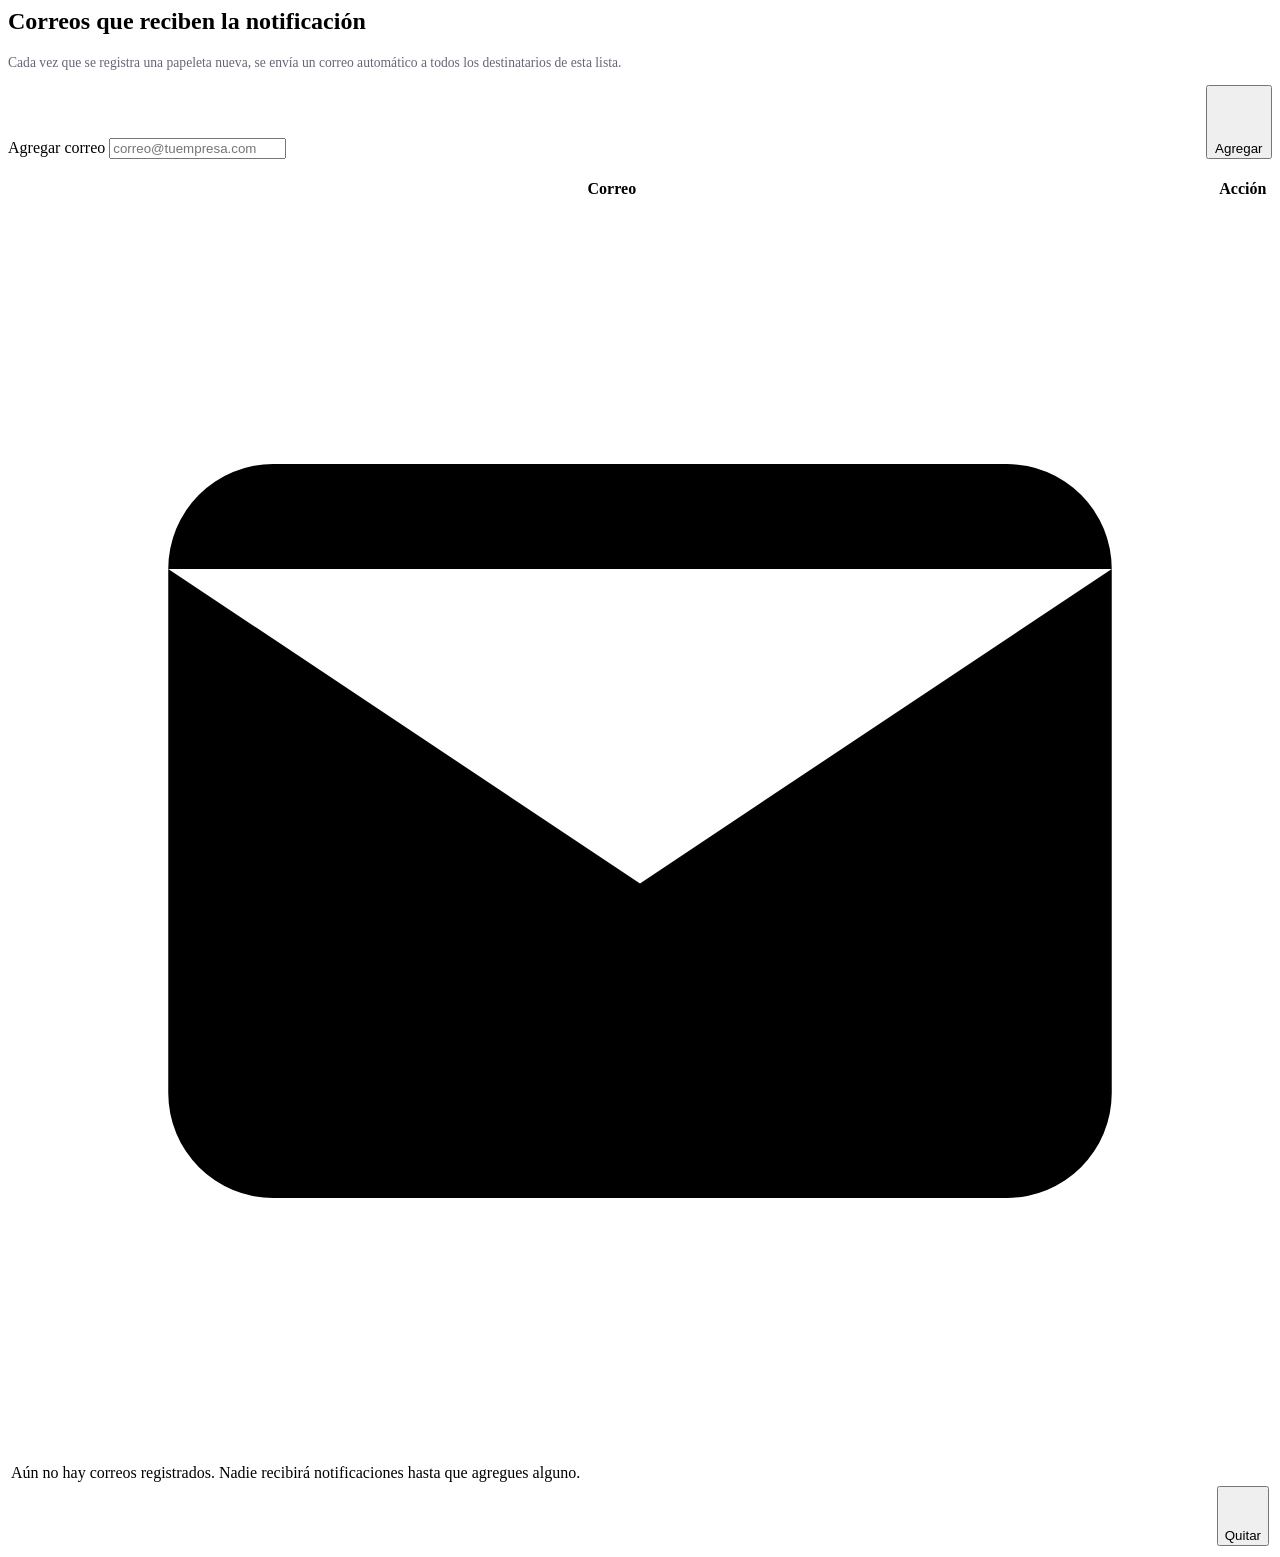
<file: src/main/resources/templates/configuracion.html>
<!DOCTYPE html>
<html xmlns:th="http://www.thymeleaf.org">
<head>
    <meta charset="UTF-8">
    <title>Configuraci&oacute;n - Notificaciones</title>
    <link rel="icon" type="image/svg+xml" th:href="@{/img/favicon.svg}">
    <link rel="preconnect" href="https://fonts.googleapis.com">
    <link rel="preconnect" href="https://fonts.gstatic.com" crossorigin>
    <link href="https://fonts.googleapis.com/css2?family=Inter:wght@400;500;600;700&display=swap" rel="stylesheet">
    <link rel="stylesheet" th:href="@{/css/estilos.css}">
</head>
<body>
    <div th:replace="~{fragments :: cabecera}"></div>

    <main>
        <div th:if="${mensaje}" class="mensaje-ok" th:text="${mensaje}"></div>
        <div th:if="${error}" class="mensaje-error" th:text="${error}"></div>

        <div class="tarjeta">
            <h2 style="margin-top:0;">Correos que reciben la notificaci&oacute;n</h2>
            <p style="font-size:0.85rem;color:#667;">
                Cada vez que se registra una papeleta nueva, se env&iacute;a un correo autom&aacute;tico
                a todos los destinatarios de esta lista.
            </p>

            <form method="post" th:action="@{/configuracion/destinatarios}" style="display:flex;gap:8px;align-items:flex-end;margin-bottom:18px;">
                <div class="campo" style="flex:1;">
                    <label for="email">Agregar correo</label>
                    <input type="email" id="email" name="email" placeholder="correo@tuempresa.com" required>
                </div>
                <button type="submit">
                    <svg class="icono" viewBox="0 0 24 24"><path d="M12 5v14M5 12h14"/></svg>
                    Agregar
                </button>
            </form>

            <table>
                <thead>
                    <tr>
                        <th>Correo</th>
                        <th style="width:1%;white-space:nowrap;">Acci&oacute;n</th>
                    </tr>
                </thead>
                <tbody>
                    <tr th:if="${#lists.isEmpty(destinatarios)}">
                        <td colspan="2" class="fila-vacia">
                            <svg class="icono-vacio" viewBox="0 0 24 24"><path d="M3 7l9 6 9-6M5 5h14a2 2 0 0 1 2 2v10a2 2 0 0 1-2 2H5a2 2 0 0 1-2-2V7a2 2 0 0 1 2-2Z"/></svg>
                            <span>A&uacute;n no hay correos registrados. Nadie recibir&aacute; notificaciones hasta que agregues alguno.</span>
                        </td>
                    </tr>
                    <tr th:each="d : ${destinatarios}">
                        <td th:text="${d.email}"></td>
                        <td>
                            <form method="post" th:action="@{/configuracion/destinatarios/{id}/eliminar(id=${d.id})}"
                                  onsubmit="return confirm('¿Quitar este correo de la lista de notificaciones?');">
                                <button type="submit" class="secundario">
                                    <svg class="icono" viewBox="0 0 24 24"><path d="M18 6 6 18M6 6l12 12"/></svg>
                                    Quitar
                                </button>
                            </form>
                        </td>
                    </tr>
                </tbody>
            </table>
        </div>
    </main>

    <div th:replace="~{fragments :: pie}"></div>
</body>
</html>
</file>
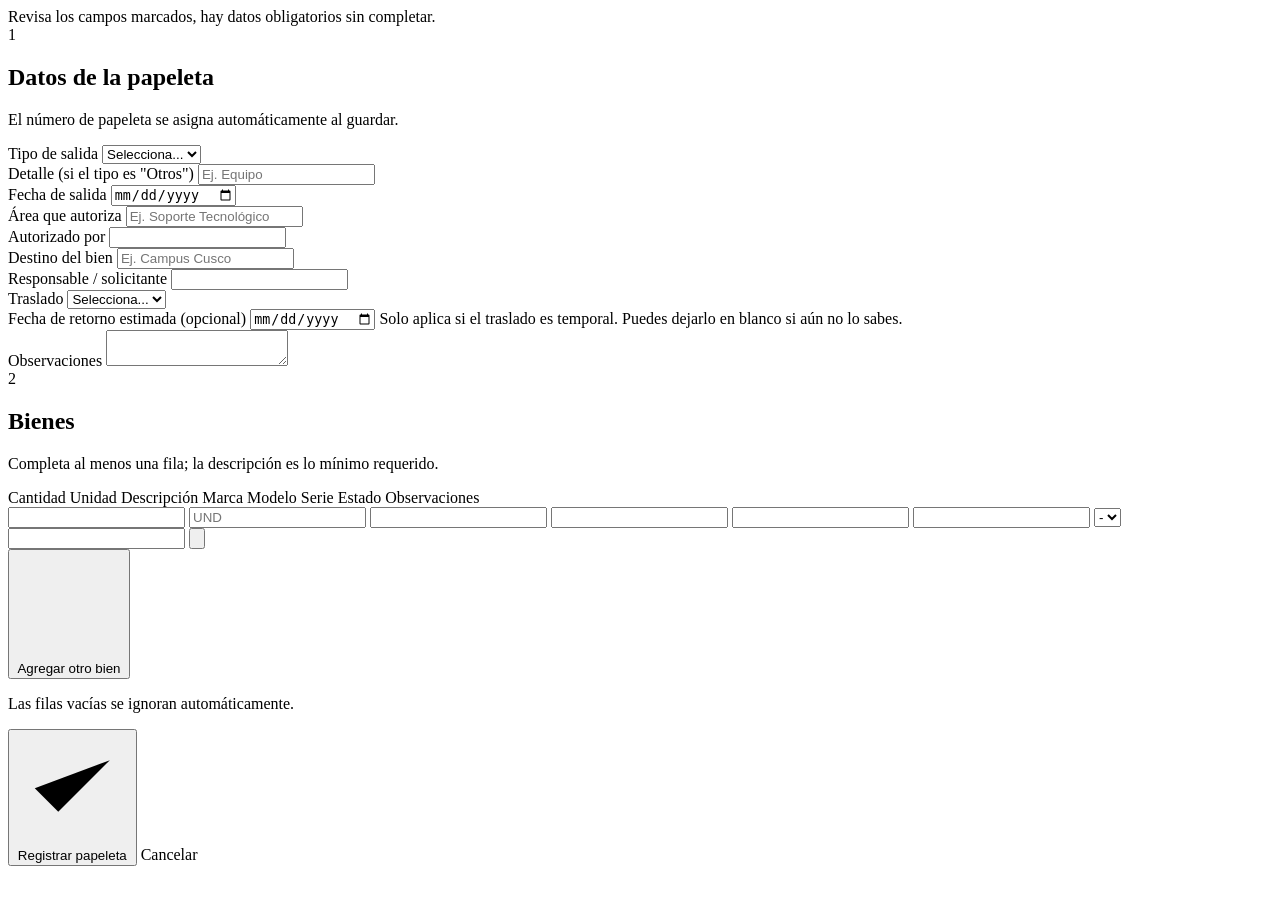
<file: src/main/resources/templates/registrar.html>
<!DOCTYPE html>
<html xmlns:th="http://www.thymeleaf.org">
<head>
    <meta charset="UTF-8">
    <title>Registrar papeleta de salida</title>
    <link rel="icon" type="image/svg+xml" th:href="@{/img/favicon.svg}">
    <link rel="preconnect" href="https://fonts.googleapis.com">
    <link rel="preconnect" href="https://fonts.gstatic.com" crossorigin>
    <link href="https://fonts.googleapis.com/css2?family=Inter:wght@400;500;600;700&display=swap" rel="stylesheet">
    <link rel="stylesheet" th:href="@{/css/estilos.css}">
</head>
<body>
    <div th:replace="~{fragments :: cabecera}"></div>

    <main>
        <div th:if="${error}" class="mensaje-error" th:text="${error}"></div>
        <div th:if="${#fields.hasErrors('${formulario}')}" class="mensaje-error">
            Revisa los campos marcados, hay datos obligatorios sin completar.
        </div>

        <form class="tarjeta" method="post" th:action="@{/papeletas}" th:object="${formulario}">
            <div class="seccion-titulo">
                <span class="seccion-numero">1</span>
                <div>
                    <h2>Datos de la papeleta</h2>
                    <p class="seccion-ayuda">El n&uacute;mero de papeleta se asigna autom&aacute;ticamente al guardar.</p>
                </div>
            </div>
            <div class="form-grid">
                <div class="campo">
                    <label for="tipoSalida">Tipo de salida</label>
                    <select id="tipoSalida" th:field="*{tipoSalida}">
                        <option value="">Selecciona...</option>
                        <option th:each="t : ${tiposSalida}" th:value="${t}" th:text="${t}"></option>
                    </select>
                </div>
                <div class="campo">
                    <label for="otrosDescripcion">Detalle (si el tipo es "Otros")</label>
                    <input type="text" id="otrosDescripcion" th:field="*{otrosDescripcion}" placeholder="Ej. Equipo">
                </div>
                <div class="campo">
                    <label for="fechaSalida">Fecha de salida</label>
                    <input type="date" id="fechaSalida" th:field="*{fechaSalida}" onchange="actualizarCampoRetornoEstimada()">
                </div>
                <div class="campo">
                    <label for="areaQueAutoriza">&Aacute;rea que autoriza</label>
                    <input type="text" id="areaQueAutoriza" th:field="*{areaQueAutoriza}" placeholder="Ej. Soporte Tecnol&oacute;gico">
                </div>
                <div class="campo">
                    <label for="autorizadoPor">Autorizado por</label>
                    <input type="text" id="autorizadoPor" th:field="*{autorizadoPor}">
                </div>
                <div class="campo">
                    <label for="destinoBien">Destino del bien</label>
                    <input type="text" id="destinoBien" th:field="*{destinoBien}" placeholder="Ej. Campus Cusco">
                </div>
                <div class="campo">
                    <label for="responsableSolicitante">Responsable / solicitante</label>
                    <input type="text" id="responsableSolicitante" th:field="*{responsableSolicitante}">
                </div>
                <div class="campo">
                    <label for="trasladoTipo">Traslado</label>
                    <select id="trasladoTipo" th:field="*{trasladoTipo}" onchange="actualizarCampoRetornoEstimada()">
                        <option value="">Selecciona...</option>
                        <option th:each="t : ${tiposTraslado}" th:value="${t}" th:text="${t}"></option>
                    </select>
                </div>
                <div class="campo">
                    <label for="fechaRetornoEstimada">Fecha de retorno estimada (opcional)</label>
                    <input type="date" id="fechaRetornoEstimada" th:field="*{fechaRetornoEstimada}">
                    <span class="seccion-ayuda" id="ayudaRetornoEstimada">Solo aplica si el traslado es temporal.</span>
                </div>
                <div class="campo ancho-completo">
                    <label for="observaciones">Observaciones</label>
                    <textarea id="observaciones" th:field="*{observaciones}" rows="2"></textarea>
                </div>
            </div>

            <div class="seccion-titulo seccion-titulo-bienes">
                <span class="seccion-numero">2</span>
                <div>
                    <h2>Bienes</h2>
                    <p class="seccion-ayuda">Completa al menos una fila; la descripci&oacute;n es lo m&iacute;nimo requerido.</p>
                </div>
            </div>
            <div class="grupo-items">
                <span class="encabezado">Cantidad</span>
                <span class="encabezado">Unidad</span>
                <span class="encabezado">Descripci&oacute;n</span>
                <span class="encabezado">Marca</span>
                <span class="encabezado">Modelo</span>
                <span class="encabezado">Serie</span>
                <span class="encabezado">Estado</span>
                <span class="encabezado">Observaciones</span>
            </div>
            <div id="filasBienes">
                <div class="grupo-items fila-bien fila-bien-fija" th:each="item, iter : *{items}">
                    <input type="number" min="1" th:field="*{items[__${iter.index}__].cantidad}">
                    <input type="text" th:field="*{items[__${iter.index}__].unidadMedida}" placeholder="UND">
                    <input type="text" th:field="*{items[__${iter.index}__].descripcion}">
                    <input type="text" th:field="*{items[__${iter.index}__].marca}">
                    <input type="text" th:field="*{items[__${iter.index}__].modelo}">
                    <input type="text" th:field="*{items[__${iter.index}__].serie}">
                    <select th:field="*{items[__${iter.index}__].estado}">
                        <option value="">-</option>
                        <option th:each="e : ${estadosBien}" th:value="${e}" th:text="${e}"></option>
                    </select>
                    <input type="text" th:field="*{items[__${iter.index}__].observaciones}">
                    <button type="button" class="quitar-fila-bien" onclick="quitarFilaBien(this)" title="Quitar fila">
                        <svg class="icono" viewBox="0 0 24 24"><path d="M18 6 6 18M6 6l12 12"/></svg>
                    </button>
                </div>
            </div>
            <button type="button" class="secundario" id="botonAgregarBien" onclick="agregarFilaBien()">
                <svg class="icono" viewBox="0 0 24 24"><path d="M12 5v14M5 12h14"/></svg>
                Agregar otro bien
            </button>
            <p class="ayuda-filas-vacias">Las filas vac&iacute;as se ignoran autom&aacute;ticamente.</p>

            <div style="margin-top:16px;">
                <button type="submit">
                    <svg class="icono" viewBox="0 0 24 24"><path d="M20 6 9 17l-5-5"/></svg>
                    Registrar papeleta
                </button>
                <a class="boton secundario" th:href="@{/papeletas}">Cancelar</a>
            </div>
        </form>
    </main>

    <div th:replace="~{fragments :: pie}"></div>

    <script>
        function actualizarCampoRetornoEstimada() {
            const traslado = document.getElementById('trasladoTipo').value;
            const campo = document.getElementById('fechaRetornoEstimada');
            const ayuda = document.getElementById('ayudaRetornoEstimada');
            const fechaSalida = document.getElementById('fechaSalida').value;

            if (traslado === 'DEFINITIVO') {
                campo.value = '';
                campo.disabled = true;
                ayuda.textContent = 'No aplica: el traslado es definitivo, el bien no retorna.';
            } else {
                campo.disabled = false;
                ayuda.textContent = 'Solo aplica si el traslado es temporal. Puedes dejarlo en blanco si aún no lo sabes.';
            }
            campo.min = fechaSalida || '';
        }

        let indiceSiguienteBien = document.querySelectorAll('#filasBienes .fila-bien').length;

        function agregarFilaBien() {
            const contenedor = document.getElementById('filasBienes');
            const filas = contenedor.querySelectorAll('.fila-bien');
            const nuevaFila = filas[filas.length - 1].cloneNode(true);

            nuevaFila.classList.remove('fila-bien-fija');
            nuevaFila.querySelectorAll('input').forEach(campo => { campo.value = ''; });
            nuevaFila.querySelectorAll('select').forEach(campo => { campo.value = ''; });
            nuevaFila.querySelectorAll('[name]').forEach(campo => {
                campo.setAttribute('name', campo.getAttribute('name').replace(/items\[\d+\]/, 'items[' + indiceSiguienteBien + ']'));
                campo.removeAttribute('id');
            });

            contenedor.appendChild(nuevaFila);
            indiceSiguienteBien++;
            nuevaFila.querySelector('input').focus();
        }

        function quitarFilaBien(boton) {
            const fila = boton.closest('.fila-bien');
            if (fila && !fila.classList.contains('fila-bien-fija')) {
                fila.remove();
            }
        }

        document.addEventListener('DOMContentLoaded', actualizarCampoRetornoEstimada);
    </script>
</body>
</html>
</file>
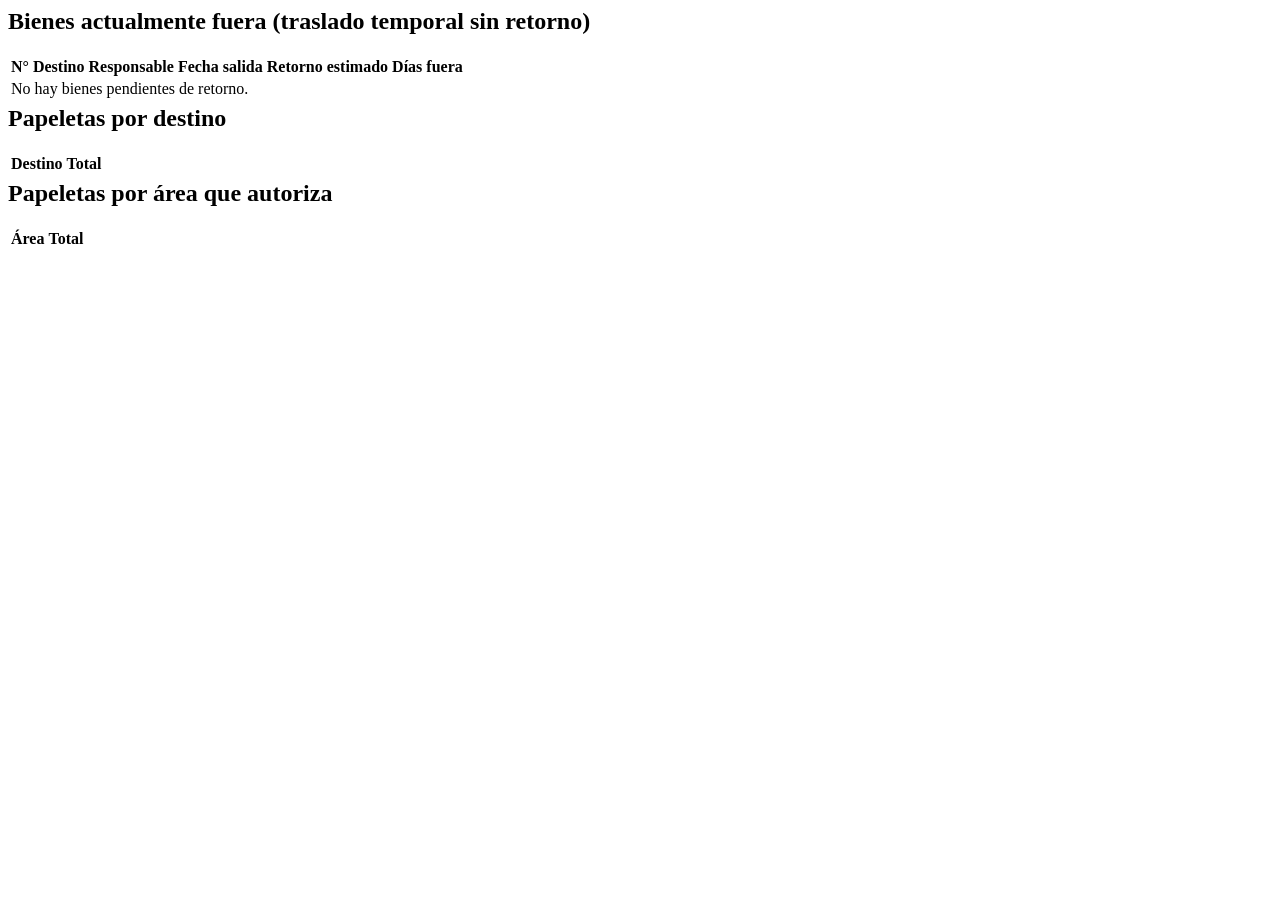
<file: src/main/resources/templates/reportes.html>
<!DOCTYPE html>
<html xmlns:th="http://www.thymeleaf.org">
<head>
    <meta charset="UTF-8">
    <title>Reportes de papeletas</title>
    <link rel="icon" type="image/svg+xml" th:href="@{/img/favicon.svg}">
    <link rel="preconnect" href="https://fonts.googleapis.com">
    <link rel="preconnect" href="https://fonts.gstatic.com" crossorigin>
    <link href="https://fonts.googleapis.com/css2?family=Inter:wght@400;500;600;700&display=swap" rel="stylesheet">
    <link rel="stylesheet" th:href="@{/css/estilos.css}">
</head>
<body>
    <div th:replace="~{fragments :: cabecera}"></div>

    <main>
        <div class="tarjeta">
            <h2 style="margin-top:0;">Bienes actualmente fuera (traslado temporal sin retorno)</h2>
            <table>
                <thead>
                    <tr>
                        <th>N&deg;</th>
                        <th>Destino</th>
                        <th>Responsable</th>
                        <th>Fecha salida</th>
                        <th>Retorno estimado</th>
                        <th>D&iacute;as fuera</th>
                    </tr>
                </thead>
                <tbody>
                    <tr th:if="${#lists.isEmpty(pendientesRetorno)}">
                        <td colspan="6">No hay bienes pendientes de retorno.</td>
                    </tr>
                    <tr th:each="p : ${pendientesRetorno}">
                        <td th:text="${p.numero}"></td>
                        <td th:text="${p.destinoBien}"></td>
                        <td th:text="${p.responsableSolicitante}"></td>
                        <td th:text="${p.fechaSalida}"></td>
                        <td th:text="${p.fechaRetornoEstimada != null ? p.fechaRetornoEstimada : '-'}"></td>
                        <td th:text="${T(java.time.temporal.ChronoUnit).DAYS.between(p.fechaSalida, T(java.time.LocalDate).now())}"></td>
                    </tr>
                </tbody>
            </table>
        </div>

        <div class="tarjeta">
            <h2 style="margin-top:0;">Papeletas por destino</h2>
            <table>
                <thead>
                    <tr><th>Destino</th><th>Total</th></tr>
                </thead>
                <tbody>
                    <tr th:each="c : ${porDestino}">
                        <td th:text="${c.etiqueta}"></td>
                        <td th:text="${c.total}"></td>
                    </tr>
                </tbody>
            </table>
        </div>

        <div class="tarjeta">
            <h2 style="margin-top:0;">Papeletas por &aacute;rea que autoriza</h2>
            <table>
                <thead>
                    <tr><th>&Aacute;rea</th><th>Total</th></tr>
                </thead>
                <tbody>
                    <tr th:each="c : ${porArea}">
                        <td th:text="${c.etiqueta}"></td>
                        <td th:text="${c.total}"></td>
                    </tr>
                </tbody>
            </table>
        </div>
    </main>

    <div th:replace="~{fragments :: pie}"></div>
</body>
</html>
</file>
